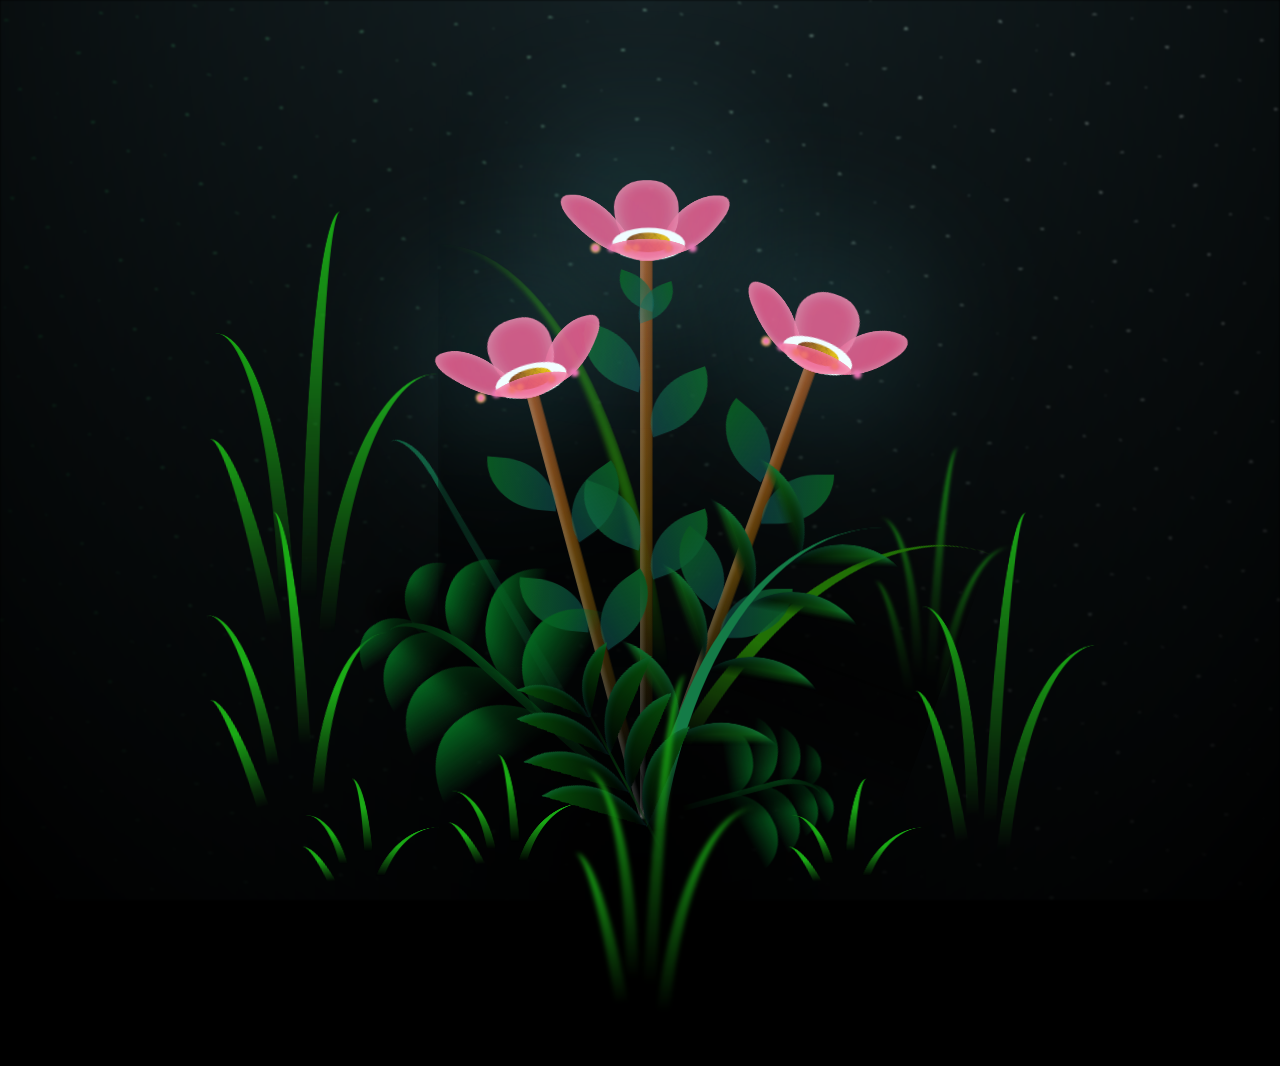
<file: index2.html>
<!DOCTYPE html>
<html lang="en">
<head>
    <meta charset="UTF-8">
    <meta http-equiv="X-UA-Compatible" content="IE=edge">
    <meta name="viewport" content="width=device-width, initial-scale=1.0">
    <link rel="stylesheet" href="css.css">
    <link rel="icon" href="img/flowers.png" type="image/x-icon">
    <title>flowers</title>
</head>
<body class="container">
    <div class="night"></div>
    <div class="flowers">
      <div class="flower flower--1">
        <div class="flower__leafs flower__leafs--1">
          <div class="flower__leaf flower__leaf--1"></div>
          <div class="flower__leaf flower__leaf--2"></div>
          <div class="flower__leaf flower__leaf--3"></div>
          <div class="flower__leaf flower__leaf--4"></div>
          <div class="flower__white-circle"></div>
  
          <div class="flower__light flower__light--1"></div>
          <div class="flower__light flower__light--2"></div>
          <div class="flower__light flower__light--3"></div>
          <div class="flower__light flower__light--4"></div>
          <div class="flower__light flower__light--5"></div>
          <div class="flower__light flower__light--6"></div>
          <div class="flower__light flower__light--7"></div>
          <div class="flower__light flower__light--8"></div>
  
        </div>
        <div class="flower__line">
          <div class="flower__line__leaf flower__line__leaf--1"></div>
          <div class="flower__line__leaf flower__line__leaf--2"></div>
          <div class="flower__line__leaf flower__line__leaf--3"></div>
          <div class="flower__line__leaf flower__line__leaf--4"></div>
          <div class="flower__line__leaf flower__line__leaf--5"></div>
          <div class="flower__line__leaf flower__line__leaf--6"></div>
        </div>
      </div>
  
      <div class="flower flower--2">
        <div class="flower__leafs flower__leafs--2">
          <div class="flower__leaf flower__leaf--1"></div>
          <div class="flower__leaf flower__leaf--2"></div>
          <div class="flower__leaf flower__leaf--3"></div>
          <div class="flower__leaf flower__leaf--4"></div>
          <div class="flower__white-circle"></div>
  
          <div class="flower__light flower__light--1"></div>
          <div class="flower__light flower__light--2"></div>
          <div class="flower__light flower__light--3"></div>
          <div class="flower__light flower__light--4"></div>
          <div class="flower__light flower__light--5"></div>
          <div class="flower__light flower__light--6"></div>
          <div class="flower__light flower__light--7"></div>
          <div class="flower__light flower__light--8"></div>
  
        </div>
        <div class="flower__line">
          <div class="flower__line__leaf flower__line__leaf--1"></div>
          <div class="flower__line__leaf flower__line__leaf--2"></div>
          <div class="flower__line__leaf flower__line__leaf--3"></div>
          <div class="flower__line__leaf flower__line__leaf--4"></div>
        </div>
      </div>
  
      <div class="flower flower--3">
        <div class="flower__leafs flower__leafs--3">
          <div class="flower__leaf flower__leaf--1"></div>
          <div class="flower__leaf flower__leaf--2"></div>
          <div class="flower__leaf flower__leaf--3"></div>
          <div class="flower__leaf flower__leaf--4"></div>
          <div class="flower__white-circle"></div>
  
          <div class="flower__light flower__light--1"></div>
          <div class="flower__light flower__light--2"></div>
          <div class="flower__light flower__light--3"></div>
          <div class="flower__light flower__light--4"></div>
          <div class="flower__light flower__light--5"></div>
          <div class="flower__light flower__light--6"></div>
          <div class="flower__light flower__light--7"></div>
          <div class="flower__light flower__light--8"></div>
  
        </div>
        <div class="flower__line">
          <div class="flower__line__leaf flower__line__leaf--1"></div>
          <div class="flower__line__leaf flower__line__leaf--2"></div>
          <div class="flower__line__leaf flower__line__leaf--3"></div>
          <div class="flower__line__leaf flower__line__leaf--4"></div>
        </div>
      </div>
  
      <div class="grow-ans" style="--d:1.2s">
        <div class="flower__g-long">
          <div class="flower__g-long__top"></div>
          <div class="flower__g-long__bottom"></div>
        </div>
      </div>
  
      <div class="growing-grass">
        <div class="flower__grass flower__grass--1">
          <div class="flower__grass--top"></div>
          <div class="flower__grass--bottom"></div>
          <div class="flower__grass__leaf flower__grass__leaf--1"></div>
          <div class="flower__grass__leaf flower__grass__leaf--2"></div>
          <div class="flower__grass__leaf flower__grass__leaf--3"></div>
          <div class="flower__grass__leaf flower__grass__leaf--4"></div>
          <div class="flower__grass__leaf flower__grass__leaf--5"></div>
          <div class="flower__grass__leaf flower__grass__leaf--6"></div>
          <div class="flower__grass__leaf flower__grass__leaf--7"></div>
          <div class="flower__grass__leaf flower__grass__leaf--8"></div>
          <div class="flower__grass__overlay"></div>
        </div>
      </div>
  
      <div class="growing-grass">
        <div class="flower__grass flower__grass--2">
          <div class="flower__grass--top"></div>
          <div class="flower__grass--bottom"></div>
          <div class="flower__grass__leaf flower__grass__leaf--1"></div>
          <div class="flower__grass__leaf flower__grass__leaf--2"></div>
          <div class="flower__grass__leaf flower__grass__leaf--3"></div>
          <div class="flower__grass__leaf flower__grass__leaf--4"></div>
          <div class="flower__grass__leaf flower__grass__leaf--5"></div>
          <div class="flower__grass__leaf flower__grass__leaf--6"></div>
          <div class="flower__grass__leaf flower__grass__leaf--7"></div>
          <div class="flower__grass__leaf flower__grass__leaf--8"></div>
          <div class="flower__grass__overlay"></div>
        </div>
      </div>
  
      <div class="grow-ans" style="--d:2.4s">
        <div class="flower__g-right flower__g-right--1">
          <div class="leaf"></div>
        </div>
      </div>
  
      <div class="grow-ans" style="--d:2.8s">
        <div class="flower__g-right flower__g-right--2">
          <div class="leaf"></div>
        </div>
      </div>
  
      <div class="grow-ans" style="--d:2.8s">
        <div class="flower__g-front">
          <div class="flower__g-front__leaf-wrapper flower__g-front__leaf-wrapper--1">
            <div class="flower__g-front__leaf"></div>
          </div>
          <div class="flower__g-front__leaf-wrapper flower__g-front__leaf-wrapper--2">
            <div class="flower__g-front__leaf"></div>
          </div>
          <div class="flower__g-front__leaf-wrapper flower__g-front__leaf-wrapper--3">
            <div class="flower__g-front__leaf"></div>
          </div>
          <div class="flower__g-front__leaf-wrapper flower__g-front__leaf-wrapper--4">
            <div class="flower__g-front__leaf"></div>
          </div>
          <div class="flower__g-front__leaf-wrapper flower__g-front__leaf-wrapper--5">
            <div class="flower__g-front__leaf"></div>
          </div>
          <div class="flower__g-front__leaf-wrapper flower__g-front__leaf-wrapper--6">
            <div class="flower__g-front__leaf"></div>
          </div>
          <div class="flower__g-front__leaf-wrapper flower__g-front__leaf-wrapper--7">
            <div class="flower__g-front__leaf"></div>
          </div>
          <div class="flower__g-front__leaf-wrapper flower__g-front__leaf-wrapper--8">
            <div class="flower__g-front__leaf"></div>
          </div>
          <div class="flower__g-front__line"></div>
        </div>
      </div>
  
      <div class="grow-ans" style="--d:3.2s">
        <div class="flower__g-fr">
          <div class="leaf"></div>
          <div class="flower__g-fr__leaf flower__g-fr__leaf--1"></div>
          <div class="flower__g-fr__leaf flower__g-fr__leaf--2"></div>
          <div class="flower__g-fr__leaf flower__g-fr__leaf--3"></div>
          <div class="flower__g-fr__leaf flower__g-fr__leaf--4"></div>
          <div class="flower__g-fr__leaf flower__g-fr__leaf--5"></div>
          <div class="flower__g-fr__leaf flower__g-fr__leaf--6"></div>
          <div class="flower__g-fr__leaf flower__g-fr__leaf--7"></div>
          <div class="flower__g-fr__leaf flower__g-fr__leaf--8"></div>
        </div>
      </div>
  
      <div class="long-g long-g--0">
        <div class="grow-ans" style="--d:3s">
          <div class="leaf leaf--0"></div>
        </div>
        <div class="grow-ans" style="--d:2.2s">
          <div class="leaf leaf--1"></div>
        </div>
        <div class="grow-ans" style="--d:3.4s">
          <div class="leaf leaf--2"></div>
        </div>
        <div class="grow-ans" style="--d:3.6s">
          <div class="leaf leaf--3"></div>
        </div>
      </div>
  
      <div class="long-g long-g--1">
        <div class="grow-ans" style="--d:3.6s">
          <div class="leaf leaf--0"></div>
        </div>
        <div class="grow-ans" style="--d:3.8s">
          <div class="leaf leaf--1"></div>
        </div>
        <div class="grow-ans" style="--d:4s">
          <div class="leaf leaf--2"></div>
        </div>
        <div class="grow-ans" style="--d:4.2s">
          <div class="leaf leaf--3"></div>
        </div>
      </div>
  
      <div class="long-g long-g--2">
        <div class="grow-ans" style="--d:4s">
          <div class="leaf leaf--0"></div>
        </div>
        <div class="grow-ans" style="--d:4.2s">
          <div class="leaf leaf--1"></div>
        </div>
        <div class="grow-ans" style="--d:4.4s">
          <div class="leaf leaf--2"></div>
        </div>
        <div class="grow-ans" style="--d:4.6s">
          <div class="leaf leaf--3"></div>
        </div>
      </div>
  
      <div class="long-g long-g--3">
        <div class="grow-ans" style="--d:4s">
          <div class="leaf leaf--0"></div>
        </div>
        <div class="grow-ans" style="--d:4.2s">
          <div class="leaf leaf--1"></div>
        </div>
        <div class="grow-ans" style="--d:3s">
          <div class="leaf leaf--2"></div>
        </div>
        <div class="grow-ans" style="--d:3.6s">
          <div class="leaf leaf--3"></div>
        </div>
      </div>
  
      <div class="long-g long-g--4">
        <div class="grow-ans" style="--d:4s">
          <div class="leaf leaf--0"></div>
        </div>
        <div class="grow-ans" style="--d:4.2s">
          <div class="leaf leaf--1"></div>
        </div>
        <div class="grow-ans" style="--d:3s">
          <div class="leaf leaf--2"></div>
        </div>
        <div class="grow-ans" style="--d:3.6s">
          <div class="leaf leaf--3"></div>
        </div>
      </div>
  
      <div class="long-g long-g--5">
        <div class="grow-ans" style="--d:4s">
          <div class="leaf leaf--0"></div>
        </div>
        <div class="grow-ans" style="--d:4.2s">
          <div class="leaf leaf--1"></div>
        </div>
        <div class="grow-ans" style="--d:3s">
          <div class="leaf leaf--2"></div>
        </div>
        <div class="grow-ans" style="--d:3.6s">
          <div class="leaf leaf--3"></div>
        </div>
      </div>
  
      <div class="long-g long-g--6">
        <div class="grow-ans" style="--d:4.2s">
          <div class="leaf leaf--0"></div>
        </div>
        <div class="grow-ans" style="--d:4.4s">
          <div class="leaf leaf--1"></div>
        </div>
        <div class="grow-ans" style="--d:4.6s">
          <div class="leaf leaf--2"></div>
        </div>
        <div class="grow-ans" style="--d:4.8s">
          <div class="leaf leaf--3"></div>
        </div>
      </div>
  
      <div class="long-g long-g--7">
        <div class="grow-ans" style="--d:3s">
          <div class="leaf leaf--0"></div>
        </div>
        <div class="grow-ans" style="--d:3.2s">
          <div class="leaf leaf--1"></div>
        </div>
        <div class="grow-ans" style="--d:3.5s">
          <div class="leaf leaf--2"></div>
        </div>
        <div class="grow-ans" style="--d:3.6s">
          <div class="leaf leaf--3"></div>
        </div>
      </div>
    </div>
    
    <script src="js.js"></script>
  </body>
</html>
</file>
<file: css.css>
*,
*::after,
*::before {
  padding: 0;
  margin: 0;
  box-sizing: border-box;
}

:root {
  --dark-color: #000;
}

body {
  display: flex;
  align-items: flex-end;
  justify-content: center;
  min-height: 100vh;
  background-color: var(--dark-color);
  overflow: hidden;
  perspective: 1000px;
}

.night {
  position: fixed;
  left: 50%;
  top: 0;
  transform: translateX(-50%);
  width: 100%;
  height: 100%;
  filter: blur(0.1vmin);
  background-image: radial-gradient(ellipse at top, transparent 0%, var(--dark-color)), radial-gradient(ellipse at bottom, var(--dark-color), rgba(145, 233, 255, 0.2)), repeating-linear-gradient(220deg, rgb(0, 0, 0) 0px, rgb(0, 0, 0) 19px, transparent 19px, transparent 22px), repeating-linear-gradient(189deg, rgb(0, 0, 0) 0px, rgb(0, 0, 0) 19px, transparent 19px, transparent 22px), repeating-linear-gradient(148deg, rgb(0, 0, 0) 0px, rgb(0, 0, 0) 19px, transparent 19px, transparent 22px), linear-gradient(90deg, rgb(7, 107, 42), rgb(240, 240, 240));
}

.flowers {
  position: relative;
  transform: scale(0.9);
}

.flower {
  position: absolute;
  bottom: 10vmin;
  transform-origin: bottom center;
  z-index: 10;
  --fl-speed: 0.3s;
}
.flower--1 {
  -webkit-animation: moving-flower-1 4s linear infinite;
          animation: moving-flower-1 4s linear infinite;
}
.flower--1 .flower__line {
  height: 70vmin;
  -webkit-animation-delay: 0.3s;
          animation-delay: 0.3s;
}
.flower--1 .flower__line__leaf--1 {
  -webkit-animation: blooming-leaf-right var(--fl-speed) 1.6s backwards;
          animation: blooming-leaf-right var(--fl-speed) 1.6s backwards;
}
.flower--1 .flower__line__leaf--2 {
  -webkit-animation: blooming-leaf-right var(--fl-speed) 1.4s backwards;
          animation: blooming-leaf-right var(--fl-speed) 1.4s backwards;
}
.flower--1 .flower__line__leaf--3 {
  -webkit-animation: blooming-leaf-left var(--fl-speed) 1.2s backwards;
          animation: blooming-leaf-left var(--fl-speed) 1.2s backwards;
}
.flower--1 .flower__line__leaf--4 {
  -webkit-animation: blooming-leaf-left var(--fl-speed) 1s backwards;
          animation: blooming-leaf-left var(--fl-speed) 1s backwards;
}
.flower--1 .flower__line__leaf--5 {
  -webkit-animation: blooming-leaf-right var(--fl-speed) 1.8s backwards;
          animation: blooming-leaf-right var(--fl-speed) 1.8s backwards;
}
.flower--1 .flower__line__leaf--6 {
  -webkit-animation: blooming-leaf-left var(--fl-speed) 2s backwards;
          animation: blooming-leaf-left var(--fl-speed) 2s backwards;
}
.flower--2 {
  left: 50%;
  transform: rotate(20deg);
  -webkit-animation: moving-flower-2 4s linear infinite;
          animation: moving-flower-2 4s linear infinite;
}
.flower--2 .flower__line {
  height: 60vmin;
  -webkit-animation-delay: 0.6s;
          animation-delay: 0.6s;
}
.flower--2 .flower__line__leaf--1 {
  -webkit-animation: blooming-leaf-right var(--fl-speed) 1.9s backwards;
          animation: blooming-leaf-right var(--fl-speed) 1.9s backwards;
}
.flower--2 .flower__line__leaf--2 {
  -webkit-animation: blooming-leaf-right var(--fl-speed) 1.7s backwards;
          animation: blooming-leaf-right var(--fl-speed) 1.7s backwards;
}
.flower--2 .flower__line__leaf--3 {
  -webkit-animation: blooming-leaf-left var(--fl-speed) 1.5s backwards;
          animation: blooming-leaf-left var(--fl-speed) 1.5s backwards;
}
.flower--2 .flower__line__leaf--4 {
  -webkit-animation: blooming-leaf-left var(--fl-speed) 1.3s backwards;
          animation: blooming-leaf-left var(--fl-speed) 1.3s backwards;
}
.flower--3 {
  left: 50%;
  transform: rotate(-15deg);
  -webkit-animation: moving-flower-3 4s linear infinite;
          animation: moving-flower-3 4s linear infinite;
}
.flower--3 .flower__line {
  -webkit-animation-delay: 0.9s;
          animation-delay: 0.9s;
}
.flower--3 .flower__line__leaf--1 {
  -webkit-animation: blooming-leaf-right var(--fl-speed) 2.5s backwards;
          animation: blooming-leaf-right var(--fl-speed) 2.5s backwards;
}
.flower--3 .flower__line__leaf--2 {
  -webkit-animation: blooming-leaf-right var(--fl-speed) 2.3s backwards;
          animation: blooming-leaf-right var(--fl-speed) 2.3s backwards;
}
.flower--3 .flower__line__leaf--3 {
  -webkit-animation: blooming-leaf-left var(--fl-speed) 2.1s backwards;
          animation: blooming-leaf-left var(--fl-speed) 2.1s backwards;
}
.flower--3 .flower__line__leaf--4 {
  -webkit-animation: blooming-leaf-left var(--fl-speed) 1.9s backwards;
          animation: blooming-leaf-left var(--fl-speed) 1.9s backwards;
}
.flower__leafs {
  position: relative;
  -webkit-animation: blooming-flower 2s backwards;
          animation: blooming-flower 2s backwards;
}
.flower__leafs--1 {
  -webkit-animation-delay: 1.1s;
          animation-delay: 1.1s;
}
.flower__leafs--2 {
  -webkit-animation-delay: 1.4s;
          animation-delay: 1.4s;
}
.flower__leafs--3 {
  -webkit-animation-delay: 1.7s;
          animation-delay: 1.7s;
}
.flower__leafs::after {
  content: "";
  position: absolute;
  left: 0;
  top: 0;
  transform: translate(-50%, -100%);
  width: 8vmin;
  height: 8vmin;
  background-color: #6bf0ff;
  filter: blur(10vmin);
}
.flower__leaf {
  position: absolute;
  bottom: 0;
  left: 50%;
  width: 8vmin;
  height: 11vmin;
  border-radius: 51% 49% 47% 53%/44% 45% 55% 69%;
  background-color: #f672b0;
  background-image: linear-gradient(to top, #ee5286, #ee5286);
  transform-origin: bottom center;
  opacity: 0.9;
  box-shadow: inset 0 0 2vmin rgba(255, 255, 255, 0.5);
}
.flower__leaf--1 {
  transform: translate(-10%, 1%) rotateY(40deg) rotateX(-50deg);
}
.flower__leaf--2 {
  transform: translate(-50%, -4%) rotateX(40deg);
}
.flower__leaf--3 {
  transform: translate(-90%, 0%) rotateY(45deg) rotateX(50deg);
}
.flower__leaf--4 {
  width: 8vmin;
  height: 8vmin;
  transform-origin: bottom left;
  border-radius: 4vmin 10vmin 4vmin 4vmin;
  transform: translate(0%, 18%) rotateX(70deg) rotate(-43deg);
  background-image: linear-gradient(to top, #ee5286, #ee5286);
  z-index: 1;
  opacity: 0.8;
}
.flower__white-circle {
  position: absolute;
  left: -3.5vmin;
  top: -3vmin;
  width: 9vmin;
  height: 4vmin;
  border-radius: 50%;
  background-color: #fff;
}
.flower__white-circle::after {
  content: "";
  position: absolute;
  left: 50%;
  top: 45%;
  transform: translate(-50%, -50%);
  width: 60%;
  height: 60%;
  border-radius: inherit;
  background-image: repeating-linear-gradient(135deg, rgba(0, 0, 0, 0.03) 0px, rgba(0, 0, 0, 0.03) 1px, transparent 1px, transparent 12px), repeating-linear-gradient(45deg, rgba(0, 0, 0, 0.03) 0px, rgba(0, 0, 0, 0.03) 1px, transparent 1px, transparent 12px), repeating-linear-gradient(67.5deg, rgba(0, 0, 0, 0.03) 0px, rgba(0, 0, 0, 0.03) 1px, transparent 1px, transparent 12px), repeating-linear-gradient(135deg, rgba(0, 0, 0, 0.03) 0px, rgba(0, 0, 0, 0.03) 1px, transparent 1px, transparent 12px), repeating-linear-gradient(45deg, rgba(0, 0, 0, 0.03) 0px, rgba(0, 0, 0, 0.03) 1px, transparent 1px, transparent 12px), repeating-linear-gradient(112.5deg, rgba(0, 0, 0, 0.03) 0px, rgba(0, 0, 0, 0.03) 1px, transparent 1px, transparent 12px), repeating-linear-gradient(112.5deg, rgba(0, 0, 0, 0.03) 0px, rgba(0, 0, 0, 0.03) 1px, transparent 1px, transparent 12px), repeating-linear-gradient(45deg, rgba(0, 0, 0, 0.03) 0px, rgba(0, 0, 0, 0.03) 1px, transparent 1px, transparent 12px), repeating-linear-gradient(22.5deg, rgba(0, 0, 0, 0.03) 0px, rgba(0, 0, 0, 0.03) 1px, transparent 1px, transparent 12px), repeating-linear-gradient(45deg, rgba(0, 0, 0, 0.03) 0px, rgba(0, 0, 0, 0.03) 1px, transparent 1px, transparent 12px), repeating-linear-gradient(22.5deg, rgba(0, 0, 0, 0.03) 0px, rgba(0, 0, 0, 0.03) 1px, transparent 1px, transparent 12px), repeating-linear-gradient(135deg, rgba(0, 0, 0, 0.03) 0px, rgba(0, 0, 0, 0.03) 1px, transparent 1px, transparent 12px), repeating-linear-gradient(157.5deg, rgba(0, 0, 0, 0.03) 0px, rgba(0, 0, 0, 0.03) 1px, transparent 1px, transparent 12px), repeating-linear-gradient(67.5deg, rgba(0, 0, 0, 0.03) 0px, rgba(0, 0, 0, 0.03) 1px, transparent 1px, transparent 12px), repeating-linear-gradient(67.5deg, rgba(0, 0, 0, 0.03) 0px, rgba(0, 0, 0, 0.03) 1px, transparent 1px, transparent 12px), linear-gradient(90deg, rgb(127, 47, 21), rgb(255, 206, 0));
}
.flower__line {
  height: 55vmin;
  width: 1.5vmin;
  background-image: linear-gradient(to left, rgba(0, 0, 0, 0.2), transparent, rgba(255, 255, 255, 0.2)), linear-gradient(to top, transparent 10%, #583e08, #944415);
  box-shadow: inset 0 0 2px rgba(0, 0, 0, 0.5);
  -webkit-animation: grow-flower-tree 4s backwards;
          animation: grow-flower-tree 4s backwards;
}
.flower__line__leaf {
  --w: 7vmin;
  --h: calc(var(--w) + 2vmin);
  position: absolute;
  top: 20%;
  left: 90%;
  width: var(--w);
  height: var(--h);
  border-top-right-radius: var(--h);
  border-bottom-left-radius: var(--h);
  background-image: linear-gradient(to top, rgba(20, 117, 122, 0.4), #095721);
}
.flower__line__leaf--1 {
  transform: rotate(70deg) rotateY(30deg);
}
.flower__line__leaf--2 {
  top: 45%;
  transform: rotate(70deg) rotateY(30deg);
}
.flower__line__leaf--3, .flower__line__leaf--4, .flower__line__leaf--6 {
  border-top-right-radius: 0;
  border-bottom-left-radius: 0;
  border-top-left-radius: var(--h);
  border-bottom-right-radius: var(--h);
  left: -460%;
  top: 12%;
  transform: rotate(-70deg) rotateY(30deg);
}
.flower__line__leaf--4 {
  top: 40%;
}
.flower__line__leaf--5 {
  top: 0;
  transform-origin: left;
  transform: rotate(70deg) rotateY(30deg) scale(0.6);
}
.flower__line__leaf--6 {
  top: -2%;
  left: -450%;
  transform-origin: right;
  transform: rotate(-70deg) rotateY(30deg) scale(0.6);
}
.flower__light {
  position: absolute;
  bottom: 0vmin;
  width: 1vmin;
  height: 1vmin;
  background-color: rgb(255, 251, 0);
  border-radius: 50%;
  filter: blur(0.2vmin);
  -webkit-animation: light-ans 4s linear infinite backwards;
          animation: light-ans 4s linear infinite backwards;
}
.flower__light:nth-child(odd) {
  background-color: #f76baf;
}
.flower__light--1 {
  left: -2vmin;
  -webkit-animation-delay: 1s;
          animation-delay: 1s;
}
.flower__light--2 {
  left: 3vmin;
  -webkit-animation-delay: 0.5s;
          animation-delay: 0.5s;
}
.flower__light--3 {
  left: -6vmin;
  -webkit-animation-delay: 0.3s;
          animation-delay: 0.3s;
}
.flower__light--4 {
  left: 6vmin;
  -webkit-animation-delay: 0.9s;
          animation-delay: 0.9s;
}
.flower__light--5 {
  left: -1vmin;
  -webkit-animation-delay: 1.5s;
          animation-delay: 1.5s;
}
.flower__light--6 {
  left: -4vmin;
  -webkit-animation-delay: 3s;
          animation-delay: 3s;
}
.flower__light--7 {
  left: 3vmin;
  -webkit-animation-delay: 2s;
          animation-delay: 2s;
}
.flower__light--8 {
  left: -6vmin;
  -webkit-animation-delay: 3.5s;
          animation-delay: 3.5s;
}
.flower__grass {
  --c: #04661f;
  --line-w: 1.5vmin;
  position: absolute;
  bottom: 12vmin;
  left: -7vmin;
  display: flex;
  flex-direction: column;
  align-items: flex-end;
  z-index: 20;
  transform-origin: bottom center;
  transform: rotate(-48deg) rotateY(40deg);
}
.flower__grass--1 {
  -webkit-animation: moving-grass 2s linear infinite;
          animation: moving-grass 2s linear infinite;
}
.flower__grass--2 {
  left: 2vmin;
  bottom: 10vmin;
  transform: scale(0.5) rotate(75deg) rotateX(10deg) rotateY(-200deg);
  opacity: 0.8;
  z-index: 0;
  -webkit-animation: moving-grass--2 1.5s linear infinite;
          animation: moving-grass--2 1.5s linear infinite;
}
.flower__grass--top {
  width: 7vmin;
  height: 10vmin;
  border-top-right-radius: 100%;
  border-right: var(--line-w) solid var(--c);
  transform-origin: bottom center;
  transform: rotate(-2deg);
}
.flower__grass--bottom {
  margin-top: -2px;
  width: var(--line-w);
  height: 25vmin;
  background-image: linear-gradient(to top, transparent, var(--c));
}
.flower__grass__leaf {
  --size: 10vmin;
  position: absolute;
  width: calc(var(--size) * 2.1);
  height: var(--size);
  border-top-left-radius: var(--size);
  border-top-right-radius: var(--size);
  background-image: linear-gradient(to top, transparent, transparent 30%, var(--c));
  z-index: 100;
}
.flower__grass__leaf--1 {
  top: -6%;
  left: 30%;
  --size: 6vmin;
  transform: rotate(-20deg);
  -webkit-animation: growing-grass-ans--1 2s 2.6s backwards;
          animation: growing-grass-ans--1 2s 2.6s backwards;
}
@-webkit-keyframes growing-grass-ans--1 {
  0% {
    transform-origin: bottom left;
    transform: rotate(-20deg) scale(0);
  }
}
@keyframes growing-grass-ans--1 {
  0% {
    transform-origin: bottom left;
    transform: rotate(-20deg) scale(0);
  }
}
.flower__grass__leaf--2 {
  top: -5%;
  left: -110%;
  --size: 6vmin;
  transform: rotate(10deg);
  -webkit-animation: growing-grass-ans--2 2s 2.4s linear backwards;
          animation: growing-grass-ans--2 2s 2.4s linear backwards;
}
@-webkit-keyframes growing-grass-ans--2 {
  0% {
    transform-origin: bottom right;
    transform: rotate(10deg) scale(0);
  }
}
@keyframes growing-grass-ans--2 {
  0% {
    transform-origin: bottom right;
    transform: rotate(10deg) scale(0);
  }
}
.flower__grass__leaf--3 {
  top: 5%;
  left: 60%;
  --size: 8vmin;
  transform: rotate(-18deg) rotateX(-20deg);
  -webkit-animation: growing-grass-ans--3 2s 2.2s linear backwards;
          animation: growing-grass-ans--3 2s 2.2s linear backwards;
}
@-webkit-keyframes growing-grass-ans--3 {
  0% {
    transform-origin: bottom left;
    transform: rotate(-18deg) rotateX(-20deg) scale(0);
  }
}
@keyframes growing-grass-ans--3 {
  0% {
    transform-origin: bottom left;
    transform: rotate(-18deg) rotateX(-20deg) scale(0);
  }
}
.flower__grass__leaf--4 {
  top: 6%;
  left: -135%;
  --size: 8vmin;
  transform: rotate(2deg);
  -webkit-animation: growing-grass-ans--4 2s 2s linear backwards;
          animation: growing-grass-ans--4 2s 2s linear backwards;
}
@-webkit-keyframes growing-grass-ans--4 {
  0% {
    transform-origin: bottom right;
    transform: rotate(2deg) scale(0);
  }
}
@keyframes growing-grass-ans--4 {
  0% {
    transform-origin: bottom right;
    transform: rotate(2deg) scale(0);
  }
}
.flower__grass__leaf--5 {
  top: 20%;
  left: 60%;
  --size: 10vmin;
  transform: rotate(-24deg) rotateX(-20deg);
  -webkit-animation: growing-grass-ans--5 2s 1.8s linear backwards;
          animation: growing-grass-ans--5 2s 1.8s linear backwards;
}
@-webkit-keyframes growing-grass-ans--5 {
  0% {
    transform-origin: bottom left;
    transform: rotate(-24deg) rotateX(-20deg) scale(0);
  }
}
@keyframes growing-grass-ans--5 {
  0% {
    transform-origin: bottom left;
    transform: rotate(-24deg) rotateX(-20deg) scale(0);
  }
}
.flower__grass__leaf--6 {
  top: 22%;
  left: -180%;
  --size: 10vmin;
  transform: rotate(10deg);
  -webkit-animation: growing-grass-ans--6 2s 1.6s linear backwards;
          animation: growing-grass-ans--6 2s 1.6s linear backwards;
}
@-webkit-keyframes growing-grass-ans--6 {
  0% {
    transform-origin: bottom right;
    transform: rotate(10deg) scale(0);
  }
}
@keyframes growing-grass-ans--6 {
  0% {
    transform-origin: bottom right;
    transform: rotate(10deg) scale(0);
  }
}
.flower__grass__leaf--7 {
  top: 39%;
  left: 70%;
  --size: 10vmin;
  transform: rotate(-10deg);
  -webkit-animation: growing-grass-ans--7 2s 1.4s linear backwards;
          animation: growing-grass-ans--7 2s 1.4s linear backwards;
}
@-webkit-keyframes growing-grass-ans--7 {
  0% {
    transform-origin: bottom left;
    transform: rotate(-10deg) scale(0);
  }
}
@keyframes growing-grass-ans--7 {
  0% {
    transform-origin: bottom left;
    transform: rotate(-10deg) scale(0);
  }
}
.flower__grass__leaf--8 {
  top: 40%;
  left: -215%;
  --size: 11vmin;
  transform: rotate(10deg);
  -webkit-animation: growing-grass-ans--8 2s 1.2s linear backwards;
          animation: growing-grass-ans--8 2s 1.2s linear backwards;
}
@-webkit-keyframes growing-grass-ans--8 {
  0% {
    transform-origin: bottom right;
    transform: rotate(10deg) scale(0);
  }
}
@keyframes growing-grass-ans--8 {
  0% {
    transform-origin: bottom right;
    transform: rotate(10deg) scale(0);
  }
}
.flower__grass__overlay {
  position: absolute;
  top: -10%;
  right: 0%;
  width: 100%;
  height: 100%;
  background-color: rgba(0, 0, 0, 0.6);
  filter: blur(1.5vmin);
  z-index: 100;
}
.flower__g-long {
  --w: 2vmin;
  --h: 6vmin;
  --c: #0e5b3c;
  position: absolute;
  bottom: 10vmin;
  left: -3vmin;
  transform-origin: bottom center;
  transform: rotate(-30deg) rotateY(-20deg);
  display: flex;
  flex-direction: column;
  align-items: flex-end;
  -webkit-animation: flower-g-long-ans 3s linear infinite;
          animation: flower-g-long-ans 3s linear infinite;
}
@-webkit-keyframes flower-g-long-ans {
  0%, 100% {
    transform: rotate(-30deg) rotateY(-20deg);
  }
  50% {
    transform: rotate(-32deg) rotateY(-20deg);
  }
}
@keyframes flower-g-long-ans {
  0%, 100% {
    transform: rotate(-30deg) rotateY(-20deg);
  }
  50% {
    transform: rotate(-32deg) rotateY(-20deg);
  }
}
.flower__g-long__top {
  top: calc(var(--h) * -1);
  width: calc(var(--w) + 1vmin);
  height: var(--h);
  border-top-right-radius: 100%;
  border-right: 0.7vmin solid var(--c);
  transform: translate(-0.7vmin, 1vmin);
}
.flower__g-long__bottom {
  width: var(--w);
  height: 50vmin;
  transform-origin: bottom center;
  background-image: linear-gradient(to top, transparent 30%, var(--c));
  box-shadow: inset 0 0 2px rgba(0, 0, 0, 0.5);
  -webkit-clip-path: polygon(35% 0, 65% 1%, 100% 100%, 0% 100%);
          clip-path: polygon(35% 0, 65% 1%, 100% 100%, 0% 100%);
}
.flower__g-right {
  position: absolute;
  bottom: 6vmin;
  left: -2vmin;
  transform-origin: bottom left;
  transform: rotate(20deg);
}
.flower__g-right .leaf {
  width: 30vmin;
  height: 50vmin;
  border-top-left-radius: 100%;
  border-left: 2vmin solid #217005;
  background-image: linear-gradient(to bottom, transparent, var(--dark-color) 60%);
  -webkit-mask-image: linear-gradient(to top, transparent 30%, #24803e 60%);
}
.flower__g-right--1 {
  -webkit-animation: flower-g-right-ans 2.5s linear infinite;
          animation: flower-g-right-ans 2.5s linear infinite;
}
.flower__g-right--2 {
  left: 5vmin;
  transform: rotateY(-180deg);
  -webkit-animation: flower-g-right-ans--2 3s linear infinite;
          animation: flower-g-right-ans--2 3s linear infinite;
}
.flower__g-right--2 .leaf {
  height: 75vmin;
  filter: blur(0.3vmin);
  opacity: 0.8;
}
@-webkit-keyframes flower-g-right-ans {
  0%, 100% {
    transform: rotate(20deg);
  }
  50% {
    transform: rotate(24deg) rotateX(-20deg);
  }
}
@keyframes flower-g-right-ans {
  0%, 100% {
    transform: rotate(20deg);
  }
  50% {
    transform: rotate(24deg) rotateX(-20deg);
  }
}
@-webkit-keyframes flower-g-right-ans--2 {
  0%, 100% {
    transform: rotateY(-180deg) rotate(0deg) rotateX(-20deg);
  }
  50% {
    transform: rotateY(-180deg) rotate(6deg) rotateX(-20deg);
  }
}
@keyframes flower-g-right-ans--2 {
  0%, 100% {
    transform: rotateY(-180deg) rotate(0deg) rotateX(-20deg);
  }
  50% {
    transform: rotateY(-180deg) rotate(6deg) rotateX(-20deg);
  }
}
.flower__g-front {
  position: absolute;
  bottom: 6vmin;
  left: 2.5vmin;
  z-index: 100;
  transform-origin: bottom center;
  transform: rotate(-28deg) rotateY(30deg) scale(1.04);
  -webkit-animation: flower__g-front-ans 2s linear infinite;
          animation: flower__g-front-ans 2s linear infinite;
}
@-webkit-keyframes flower__g-front-ans {
  0%, 100% {
    transform: rotate(-28deg) rotateY(30deg) scale(1.04);
  }
  50% {
    transform: rotate(-35deg) rotateY(40deg) scale(1.04);
  }
}
@keyframes flower__g-front-ans {
  0%, 100% {
    transform: rotate(-28deg) rotateY(30deg) scale(1.04);
  }
  50% {
    transform: rotate(-35deg) rotateY(40deg) scale(1.04);
  }
}
.flower__g-front__line {
  width: 0.3vmin;
  height: 20vmin;
  background-image: linear-gradient(to top, transparent, #042e0b, transparent 100%);
  position: relative;
}
.flower__g-front__leaf-wrapper {
  position: absolute;
  top: 0;
  left: 0;
  transform-origin: bottom left;
  transform: rotate(10deg);
}
.flower__g-front__leaf-wrapper:nth-child(even) {
  left: 0vmin;
  transform: rotateY(-180deg) rotate(5deg);
  -webkit-animation: flower__g-front__leaf-left-ans 1s ease-in backwards;
          animation: flower__g-front__leaf-left-ans 1s ease-in backwards;
}
.flower__g-front__leaf-wrapper:nth-child(odd) {
  -webkit-animation: flower__g-front__leaf-ans 1s ease-in backwards;
          animation: flower__g-front__leaf-ans 1s ease-in backwards;
}
.flower__g-front__leaf-wrapper--1 {
  top: -8vmin;
  transform: scale(0.7);
  -webkit-animation: flower__g-front__leaf-ans 1s 5.5s ease-in backwards !important;
          animation: flower__g-front__leaf-ans 1s 5.5s ease-in backwards !important;
}
.flower__g-front__leaf-wrapper--2 {
  top: -8vmin;
  transform: rotateY(-180deg) scale(0.7) !important;
  -webkit-animation: flower__g-front__leaf-left-ans-2 1s 4.6s ease-in backwards !important;
          animation: flower__g-front__leaf-left-ans-2 1s 4.6s ease-in backwards !important;
}
.flower__g-front__leaf-wrapper--3 {
  top: -3vmin;
  -webkit-animation: flower__g-front__leaf-ans 1s 4.6s ease-in backwards;
          animation: flower__g-front__leaf-ans 1s 4.6s ease-in backwards;
}
.flower__g-front__leaf-wrapper--4 {
  top: -3vmin;
  transform: rotateY(-180deg) scale(0.9) !important;
  -webkit-animation: flower__g-front__leaf-left-ans-2 1s 4.6s ease-in backwards !important;
          animation: flower__g-front__leaf-left-ans-2 1s 4.6s ease-in backwards !important;
}
@-webkit-keyframes flower__g-front__leaf-left-ans-2 {
  0% {
    transform: rotateY(-180deg) scale(0);
  }
}
@keyframes flower__g-front__leaf-left-ans-2 {
  0% {
    transform: rotateY(-180deg) scale(0);
  }
}
.flower__g-front__leaf-wrapper--5, .flower__g-front__leaf-wrapper--6 {
  top: 2vmin;
}
.flower__g-front__leaf-wrapper--7, .flower__g-front__leaf-wrapper--8 {
  top: 6.5vmin;
}
.flower__g-front__leaf-wrapper--2 {
  -webkit-animation-delay: 5.2s !important;
          animation-delay: 5.2s !important;
}
.flower__g-front__leaf-wrapper--3 {
  -webkit-animation-delay: 4.9s !important;
          animation-delay: 4.9s !important;
}
.flower__g-front__leaf-wrapper--5 {
  -webkit-animation-delay: 4.3s !important;
          animation-delay: 4.3s !important;
}
.flower__g-front__leaf-wrapper--6 {
  -webkit-animation-delay: 4.1s !important;
          animation-delay: 4.1s !important;
}
.flower__g-front__leaf-wrapper--7 {
  -webkit-animation-delay: 3.8s !important;
          animation-delay: 3.8s !important;
}
.flower__g-front__leaf-wrapper--8 {
  -webkit-animation-delay: 3.5s !important;
          animation-delay: 3.5s !important;
}
@-webkit-keyframes flower__g-front__leaf-ans {
  0% {
    transform: rotate(10deg) scale(0);
  }
}
@keyframes flower__g-front__leaf-ans {
  0% {
    transform: rotate(10deg) scale(0);
  }
}
@-webkit-keyframes flower__g-front__leaf-left-ans {
  0% {
    transform: rotateY(-180deg) rotate(5deg) scale(0);
  }
}
@keyframes flower__g-front__leaf-left-ans {
  0% {
    transform: rotateY(-180deg) rotate(5deg) scale(0);
  }
}
.flower__g-front__leaf {
  width: 10vmin;
  height: 10vmin;
  border-radius: 100% 0% 0% 100%/100% 100% 0% 0%;
  box-shadow: inset 0 2px 1vmin hsla(184deg, 97%, 58%, 0.2);
  background-image: linear-gradient(to bottom left, transparent, var(--dark-color)), linear-gradient(to bottom right, #064f0a 50%, transparent 50%, transparent);
  -webkit-mask-image: linear-gradient(to bottom right, #097149 50%, transparent 50%, transparent);
  mask-image: linear-gradient(to bottom right, #0e8723 50%, transparent 50%, transparent);
}
.flower__g-fr {
  position: absolute;
  bottom: -4vmin;
  left: vmin;
  transform-origin: bottom left;
  z-index: 10;
  -webkit-animation: flower__g-fr-ans 2s linear infinite;
          animation: flower__g-fr-ans 2s linear infinite;
}
@-webkit-keyframes flower__g-fr-ans {
  0%, 100% {
    transform: rotate(2deg);
  }
  50% {
    transform: rotate(4deg);
  }
}
@keyframes flower__g-fr-ans {
  0%, 100% {
    transform: rotate(2deg);
  }
  50% {
    transform: rotate(4deg);
  }
}
.flower__g-fr .leaf {
  width: 30vmin;
  height: 50vmin;
  border-top-left-radius: 100%;
  border-left: 2vmin solid #147b47;
  -webkit-mask-image: linear-gradient(to top, transparent 25%, #0e4e2a 50%);
  position: relative;
  z-index: 1;
}
.flower__g-fr__leaf {
  position: absolute;
  top: 0;
  left: 0;
  width: 10vmin;
  height: 10vmin;
  border-radius: 100% 0% 0% 100%/100% 100% 0% 0%;
  box-shadow: inset 0 2px 1vmin hsla(184deg, 97%, 58%, 0.2);
  background-image: linear-gradient(to bottom left, transparent, var(--dark-color) 98%), linear-gradient(to bottom right, #106e18 45%, transparent 50%, transparent);
  -webkit-mask-image: linear-gradient(135deg, #175f22 40%, transparent 50%, transparent);
}
.flower__g-fr__leaf--1 {
  left: 20vmin;
  transform: rotate(45deg);
  -webkit-animation: flower__g-fr-leaft-ans-1 0.5s 5.2s linear backwards;
          animation: flower__g-fr-leaft-ans-1 0.5s 5.2s linear backwards;
}
@-webkit-keyframes flower__g-fr-leaft-ans-1 {
  0% {
    transform-origin: left;
    transform: rotate(45deg) scale(0);
  }
}
@keyframes flower__g-fr-leaft-ans-1 {
  0% {
    transform-origin: left;
    transform: rotate(45deg) scale(0);
  }
}
.flower__g-fr__leaf--2 {
  left: 12vmin;
  top: -7vmin;
  transform: rotate(25deg) rotateY(-180deg);
  -webkit-animation: flower__g-fr-leaft-ans-6 0.5s 5s linear backwards;
          animation: flower__g-fr-leaft-ans-6 0.5s 5s linear backwards;
}
.flower__g-fr__leaf--3 {
  left: 15vmin;
  top: 6vmin;
  transform: rotate(55deg);
  -webkit-animation: flower__g-fr-leaft-ans-5 0.5s 4.8s linear backwards;
          animation: flower__g-fr-leaft-ans-5 0.5s 4.8s linear backwards;
}
.flower__g-fr__leaf--4 {
  left: 6vmin;
  top: -2vmin;
  transform: rotate(25deg) rotateY(-180deg);
  -webkit-animation: flower__g-fr-leaft-ans-6 0.5s 4.6s linear backwards;
          animation: flower__g-fr-leaft-ans-6 0.5s 4.6s linear backwards;
}
.flower__g-fr__leaf--5 {
  left: 10vmin;
  top: 14vmin;
  transform: rotate(55deg);
  -webkit-animation: flower__g-fr-leaft-ans-5 0.5s 4.4s linear backwards;
          animation: flower__g-fr-leaft-ans-5 0.5s 4.4s linear backwards;
}
@-webkit-keyframes flower__g-fr-leaft-ans-5 {
  0% {
    transform-origin: left;
    transform: rotate(55deg) scale(0);
  }
}
@keyframes flower__g-fr-leaft-ans-5 {
  0% {
    transform-origin: left;
    transform: rotate(55deg) scale(0);
  }
}
.flower__g-fr__leaf--6 {
  left: 0vmin;
  top: 6vmin;
  transform: rotate(25deg) rotateY(-180deg);
  -webkit-animation: flower__g-fr-leaft-ans-6 0.5s 4.2s linear backwards;
          animation: flower__g-fr-leaft-ans-6 0.5s 4.2s linear backwards;
}
@-webkit-keyframes flower__g-fr-leaft-ans-6 {
  0% {
    transform-origin: right;
    transform: rotate(25deg) rotateY(-180deg) scale(0);
  }
}
@keyframes flower__g-fr-leaft-ans-6 {
  0% {
    transform-origin: right;
    transform: rotate(25deg) rotateY(-180deg) scale(0);
  }
}
.flower__g-fr__leaf--7 {
  left: 5vmin;
  top: 22vmin;
  transform: rotate(45deg);
  -webkit-animation: flower__g-fr-leaft-ans-7 0.5s 4s linear backwards;
          animation: flower__g-fr-leaft-ans-7 0.5s 4s linear backwards;
}
@-webkit-keyframes flower__g-fr-leaft-ans-7 {
  0% {
    transform-origin: left;
    transform: rotate(45deg) scale(0);
  }
}
@keyframes flower__g-fr-leaft-ans-7 {
  0% {
    transform-origin: left;
    transform: rotate(45deg) scale(0);
  }
}
.flower__g-fr__leaf--8 {
  left: -4vmin;
  top: 15vmin;
  transform: rotate(15deg) rotateY(-180deg);
  -webkit-animation: flower__g-fr-leaft-ans-8 0.5s 3.8s linear backwards;
          animation: flower__g-fr-leaft-ans-8 0.5s 3.8s linear backwards;
}
@-webkit-keyframes flower__g-fr-leaft-ans-8 {
  0% {
    transform-origin: right;
    transform: rotate(15deg) rotateY(-180deg) scale(0);
  }
}
@keyframes flower__g-fr-leaft-ans-8 {
  0% {
    transform-origin: right;
    transform: rotate(15deg) rotateY(-180deg) scale(0);
  }
}

.long-g {
  position: absolute;
  bottom: 25vmin;
  left: -42vmin;
  transform-origin: bottom left;
}
.long-g--1 {
  bottom: 0vmin;
  transform: scale(0.8) rotate(-5deg);
}
.long-g--1 .leaf {
  -webkit-mask-image: linear-gradient(to top, transparent 40%, #196d2a 80%) !important;
}
.long-g--1 .leaf--1 {
  --w: 5vmin;
  --h: 60vmin;
  left: -2vmin;
  transform: rotate(3deg) rotateY(-180deg);
}
.long-g--2, .long-g--3 {
  bottom: -3vmin;
  left: -35vmin;
  transform-origin: center;
  transform: scale(0.6) rotateX(60deg);
}
.long-g--2 .leaf, .long-g--3 .leaf {
  -webkit-mask-image: linear-gradient(to top, transparent 50%, #176220 80%) !important;
}
.long-g--2 .leaf--1, .long-g--3 .leaf--1 {
  left: -1vmin;
  transform: rotateY(-180deg);
}
.long-g--3 {
  left: -17vmin;
  bottom: 0vmin;
}
.long-g--3 .leaf {
  -webkit-mask-image: linear-gradient(to top, transparent 40%, #176220 80%) !important;
}
.long-g--4 {
  left: 25vmin;
  bottom: -3vmin;
  transform-origin: center;
  transform: scale(0.6) rotateX(60deg);
}
.long-g--4 .leaf {
  -webkit-mask-image: linear-gradient(to top, transparent 50%, #176220 80%) !important;
}
.long-g--5 {
  left: 42vmin;
  bottom: 0vmin;
  transform: scale(0.8) rotate(2deg);
}
.long-g--6 {
  left: 0vmin;
  bottom: -20vmin;
  z-index: 100;
  filter: blur(0.3vmin);
  transform: scale(0.8) rotate(2deg);
}
.long-g--7 {
  left: 35vmin;
  bottom: 20vmin;
  z-index: -1;
  filter: blur(0.3vmin);
  transform: scale(0.6) rotate(2deg);
  opacity: 0.7;
}
.long-g .leaf {
  --w: 15vmin;
  --h: 40vmin;
  --c: #1aaa15;
  position: absolute;
  bottom: 0;
  width: var(--w);
  height: var(--h);
  border-top-left-radius: 100%;
  border-left: 2vmin solid var(--c);
  -webkit-mask-image: linear-gradient(to top, transparent 20%, var(--dark-color));
  transform-origin: bottom center;
}
.long-g .leaf--0 {
  left: 2vmin;
  -webkit-animation: leaf-ans-1 4s linear infinite;
          animation: leaf-ans-1 4s linear infinite;
}
.long-g .leaf--1 {
  --w: 5vmin;
  --h: 60vmin;
  -webkit-animation: leaf-ans-1 4s linear infinite;
          animation: leaf-ans-1 4s linear infinite;
}
.long-g .leaf--2 {
  --w: 10vmin;
  --h: 40vmin;
  left: -0.5vmin;
  bottom: 5vmin;
  transform-origin: bottom left;
  transform: rotateY(-180deg);
  -webkit-animation: leaf-ans-2 3s linear infinite;
          animation: leaf-ans-2 3s linear infinite;
}
.long-g .leaf--3 {
  --w: 5vmin;
  --h: 30vmin;
  left: -1vmin;
  bottom: 3.2vmin;
  transform-origin: bottom left;
  transform: rotate(-10deg) rotateY(-180deg);
  -webkit-animation: leaf-ans-3 3s linear infinite;
          animation: leaf-ans-3 3s linear infinite;
}

@-webkit-keyframes leaf-ans-1 {
  0%, 100% {
    transform: rotate(-5deg) scale(1);
  }
  50% {
    transform: rotate(5deg) scale(1.1);
  }
}

@keyframes leaf-ans-1 {
  0%, 100% {
    transform: rotate(-5deg) scale(1);
  }
  50% {
    transform: rotate(5deg) scale(1.1);
  }
}
@-webkit-keyframes leaf-ans-2 {
  0%, 100% {
    transform: rotateY(-180deg) rotate(5deg);
  }
  50% {
    transform: rotateY(-180deg) rotate(0deg) scale(1.1);
  }
}
@keyframes leaf-ans-2 {
  0%, 100% {
    transform: rotateY(-180deg) rotate(5deg);
  }
  50% {
    transform: rotateY(-180deg) rotate(0deg) scale(1.1);
  }
}
@-webkit-keyframes leaf-ans-3 {
  0%, 100% {
    transform: rotate(-10deg) rotateY(-180deg);
  }
  50% {
    transform: rotate(-20deg) rotateY(-180deg);
  }
}
@keyframes leaf-ans-3 {
  0%, 100% {
    transform: rotate(-10deg) rotateY(-180deg);
  }
  50% {
    transform: rotate(-20deg) rotateY(-180deg);
  }
}
.grow-ans {
  -webkit-animation: grow-ans 2s var(--d) backwards;
          animation: grow-ans 2s var(--d) backwards;
}

@-webkit-keyframes grow-ans {
  0% {
    transform: scale(0);
    opacity: 0;
  }
}

@keyframes grow-ans {
  0% {
    transform: scale(0);
    opacity: 0;
  }
}
@-webkit-keyframes light-ans {
  0% {
    opacity: 0;
    transform: translateY(0vmin);
  }
  25% {
    opacity: 1;
    transform: translateY(-5vmin) translateX(-2vmin);
  }
  50% {
    opacity: 1;
    transform: translateY(-15vmin) translateX(2vmin);
    filter: blur(0.2vmin);
  }
  75% {
    transform: translateY(-20vmin) translateX(-2vmin);
    filter: blur(0.2vmin);
  }
  100% {
    transform: translateY(-30vmin);
    opacity: 0;
    filter: blur(1vmin);
  }
}
@keyframes light-ans {
  0% {
    opacity: 0;
    transform: translateY(0vmin);
  }
  25% {
    opacity: 1;
    transform: translateY(-5vmin) translateX(-2vmin);
  }
  50% {
    opacity: 1;
    transform: translateY(-15vmin) translateX(2vmin);
    filter: blur(0.2vmin);
  }
  75% {
    transform: translateY(-20vmin) translateX(-2vmin);
    filter: blur(0.2vmin);
  }
  100% {
    transform: translateY(-30vmin);
    opacity: 0;
    filter: blur(1vmin);
  }
}
@-webkit-keyframes moving-flower-1 {
  0%, 100% {
    transform: rotate(2deg);
  }
  50% {
    transform: rotate(-2deg);
  }
}
@keyframes moving-flower-1 {
  0%, 100% {
    transform: rotate(2deg);
  }
  50% {
    transform: rotate(-2deg);
  }
}
@-webkit-keyframes moving-flower-2 {
  0%, 100% {
    transform: rotate(18deg);
  }
  50% {
    transform: rotate(14deg);
  }
}
@keyframes moving-flower-2 {
  0%, 100% {
    transform: rotate(18deg);
  }
  50% {
    transform: rotate(14deg);
  }
}
@-webkit-keyframes moving-flower-3 {
  0%, 100% {
    transform: rotate(-18deg);
  }
  50% {
    transform: rotate(-20deg) rotateY(-10deg);
  }
}
@keyframes moving-flower-3 {
  0%, 100% {
    transform: rotate(-18deg);
  }
  50% {
    transform: rotate(-20deg) rotateY(-10deg);
  }
}
@-webkit-keyframes blooming-leaf-right {
  0% {
    transform-origin: left;
    transform: rotate(70deg) rotateY(30deg) scale(0);
  }
}
@keyframes blooming-leaf-right {
  0% {
    transform-origin: left;
    transform: rotate(70deg) rotateY(30deg) scale(0);
  }
}
@-webkit-keyframes blooming-leaf-left {
  0% {
    transform-origin: right;
    transform: rotate(-70deg) rotateY(30deg) scale(0);
  }
}
@keyframes blooming-leaf-left {
  0% {
    transform-origin: right;
    transform: rotate(-70deg) rotateY(30deg) scale(0);
  }
}
@-webkit-keyframes grow-flower-tree {
  0% {
    height: 0;
    border-radius: 1vmin;
  }
}
@keyframes grow-flower-tree {
  0% {
    height: 0;
    border-radius: 1vmin;
  }
}
@-webkit-keyframes blooming-flower {
  0% {
    transform: scale(0);
  }
}
@keyframes blooming-flower {
  0% {
    transform: scale(0);
  }
}
@-webkit-keyframes moving-grass {
  0%, 100% {
    transform: rotate(-48deg) rotateY(40deg);
  }
  50% {
    transform: rotate(-50deg) rotateY(40deg);
  }
}
@keyframes moving-grass {
  0%, 100% {
    transform: rotate(-48deg) rotateY(40deg);
  }
  50% {
    transform: rotate(-50deg) rotateY(40deg);
  }
}
@-webkit-keyframes moving-grass--2 {
  0%, 100% {
    transform: scale(0.5) rotate(75deg) rotateX(10deg) rotateY(-200deg);
  }
  50% {
    transform: scale(0.5) rotate(79deg) rotateX(10deg) rotateY(-200deg);
  }
}
@keyframes moving-grass--2 {
  0%, 100% {
    transform: scale(0.5) rotate(75deg) rotateX(10deg) rotateY(-200deg);
  }
  50% {
    transform: scale(0.5) rotate(79deg) rotateX(10deg) rotateY(-200deg);
  }
}
.growing-grass {
  -webkit-animation: growing-grass-ans 1s 2s backwards;
          animation: growing-grass-ans 1s 2s backwards;
}

@-webkit-keyframes growing-grass-ans {
  0% {
    transform: scale(0);
  }
}

@keyframes growing-grass-ans {
  0% {
    transform: scale(0);
  }
}
.container * {
  -webkit-animation-play-state: paused !important;
          animation-play-state: paused !important;
}
</file>
